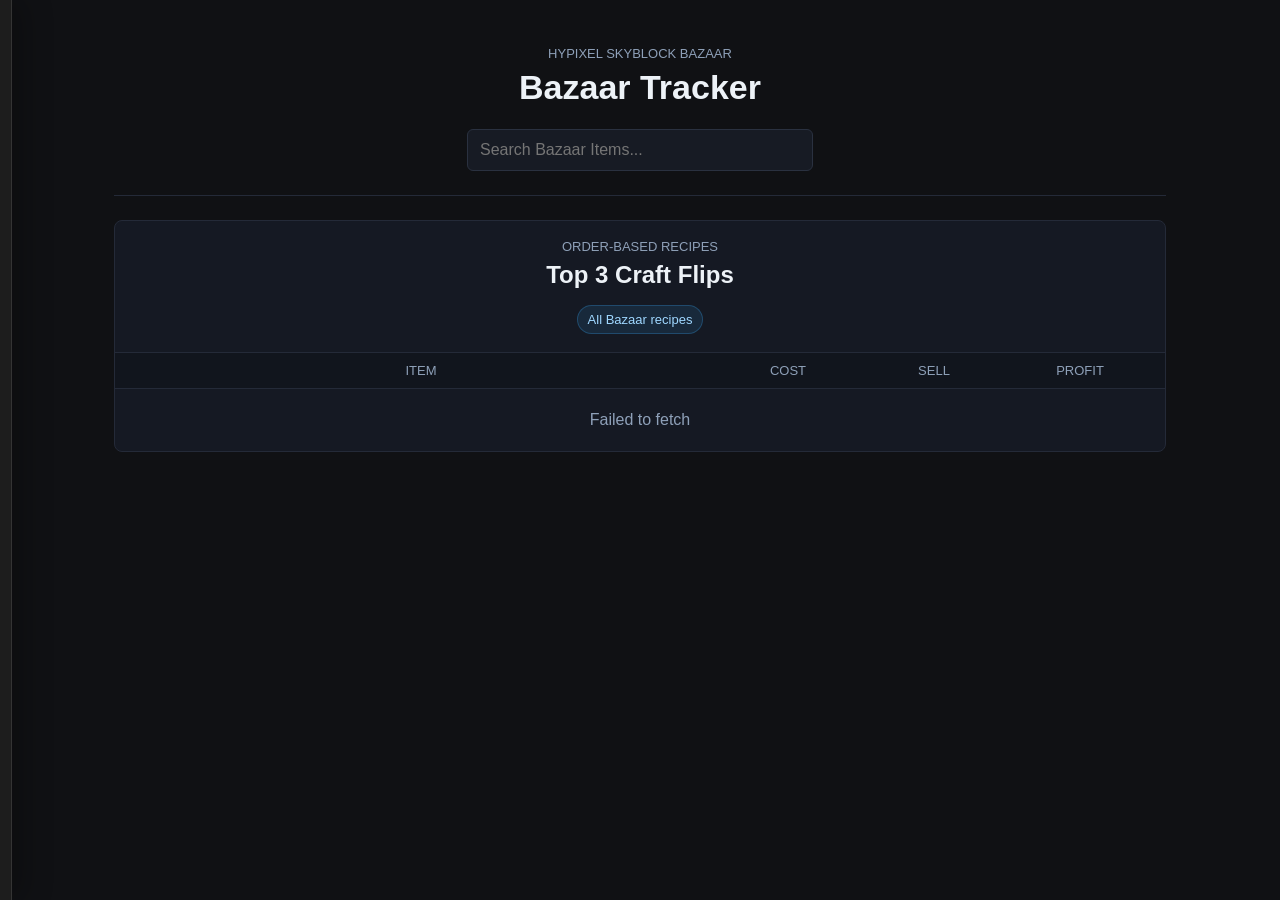
<file: BazaarTracker/frontend/index.html>
<!DOCTYPE html>
<html>

<head>

    <meta charset="UTF-8">

    <title>Bazaar Tracker</title>

    <link rel="stylesheet" href="styles.css">

</head>

<body class="app-layout">

    <aside class="sidebar">

        <a class="mayor-banner sidebar-mayor" href="pages/mayor.html">
            <span class="mayor-label">Current Mayor</span>
            <strong id="mayorName">Loading...</strong>
            <span id="mayorPerks" class="mayor-perks"></span>
        </a>

        <nav class="sidebar-nav" aria-label="Main navigation">

            <a class="sidebar-link active" href="index.html">
                <svg viewBox="0 0 24 24" aria-hidden="true">
                    <path d="M3 11.2 12 3l9 8.2h-2.4V21h-5.2v-6.2h-2.8V21H5.4v-9.8H3Z"/>
                </svg>
                <span>Home</span>
            </a>

            <a class="sidebar-link" href="pages/flipping-hub.html">
                <svg viewBox="0 0 24 24" aria-hidden="true">
                    <path d="m3 17.5 5.2-5.3 3.6 3.5L20 6.8l1.5 1.4-9.6 10.5-3.7-3.6-3.7 3.8Z"/>
                </svg>
                <span>Flipping hub</span>
            </a>

            <a class="sidebar-link" href="#item-flipper">
                <svg viewBox="0 0 24 24" aria-hidden="true">
                    <path fill-rule="evenodd" d="M5.4 4h13.2l2.1 5.1v2.2a3.1 3.1 0 0 1-1.2 2.5V21h-15v-7.2a3.1 3.1 0 0 1-1.2-2.5V9.1L5.4 4Zm1.3 2-1.2 3h13l-1.2-3H6.7ZM6.5 14.3V19h11v-4.7a3.2 3.2 0 0 1-2.8-1.3 3.3 3.3 0 0 1-5.4 0 3.2 3.2 0 0 1-2.8 1.3Z"/>
                </svg>
                <span>Item Flipper</span>
            </a>

        </nav>

    </aside>

    <div class="page-content home-shell">

        <header class="home-header">

            <div>

                <p class="eyebrow">
                    Hypixel SkyBlock Bazaar
                </p>

                <h1>
                    Bazaar Tracker
                </h1>

            </div>

            <div id="item-flipper" class="search-container">

                <input
                    id="searchBox"
                    type="text"
                    placeholder="Search Bazaar Items..."
                    autocomplete="off"
                >

                <div id="suggestions"></div>

            </div>

        </header>

        <main id="flipping-hub" class="market-layout">

            <section class="market-panel">

                <div class="panel-header">

                    <div>

                        <p class="eyebrow">
                            Order-based recipes
                        </p>

                        <h2>
                            Top 3 Craft Flips
                        </h2>

                    </div>

                    <span class="status-pill">
                        All Bazaar recipes
                    </span>

                </div>

                <div class="flip-table">

                    <div class="flip-row flip-heading">
                        <span>Item</span>
                        <span>Cost</span>
                        <span>Sell</span>
                        <span>Profit</span>
                    </div>

                    <div id="flipRows">
                        <div class="empty-state">Loading flips...</div>
                    </div>

                </div>

            </section>

        </main>

    </div>

    <script src="mayor.js"></script>

    <script>

        const searchBox =
            document.getElementById("searchBox");

        const suggestions =
            document.getElementById("suggestions");

        const flipRows =
            document.getElementById("flipRows");

        function displayName(itemId) {

            return itemId.replaceAll("_", " ");
        }

        function formatCoins(value) {

            return Math.round(value).toLocaleString();
        }

        searchBox.addEventListener("input", async () => {

            const query =
                searchBox.value.trim();

            if (query.length < 2) {

                suggestions.innerHTML = "";
                suggestions.style.display = "none";
                return;
            }

            const response =
                await fetch(
                    `http://localhost:8080/api/search?query=${encodeURIComponent(query)}`
                );

            const items =
                await response.json();

            suggestions.innerHTML = "";

            items.forEach(item => {

                const div =
                    document.createElement("div");

                div.className = "suggestion";

                div.textContent =
                    displayName(item);

                div.onclick = () => {

                    window.location.href =
                        `pages/item.html?item=${item}`;

                };

                suggestions.appendChild(div);

            });

            suggestions.style.display =
                items.length > 0
                    ? "block"
                    : "none";

        });

        async function loadCraftFlips() {

            try {

                const response =
                    await fetch("http://localhost:8080/api/flips");

                if (!response.ok) {

                    if (response.status === 404) {
                        throw new Error("Restart the backend to enable /api/flips.");
                    }

                    throw new Error("Backend returned " + response.status);
                }

                const flips =
                    await response.json();

                flipRows.innerHTML = "";

                if (flips.length === 0) {

                    flipRows.innerHTML =
                        "<div class=\"empty-state\">No profitable flips found in the latest data.</div>";

                    return;
                }

                flips.slice(0, 3).forEach((flip, index) => {

                    const row =
                        document.createElement("button");

                    row.className = "flip-row flip-result";
                    row.onclick = () => {
                        window.location.href =
                            `pages/item.html?item=${flip.itemId}`;
                    };

                    row.innerHTML = `
                        <span>
                            <strong>#${index + 1} ${displayName(flip.itemId)}</strong>
                            <small>${flip.profitPercent.toFixed(1)}% margin</small>
                        </span>
                        <span>${formatCoins(flip.buyPrice)}</span>
                        <span>${formatCoins(flip.sellPrice)}</span>
                        <span class="profit">+${formatCoins(flip.profit)}</span>
                    `;

                    flipRows.appendChild(row);

                });

            } catch (error) {

                console.error(error);

                flipRows.innerHTML =
                    `<div class="empty-state">${error.message}</div>`;

            }
        }

        loadCraftFlips();

    </script>

</body>

</html>
</file>
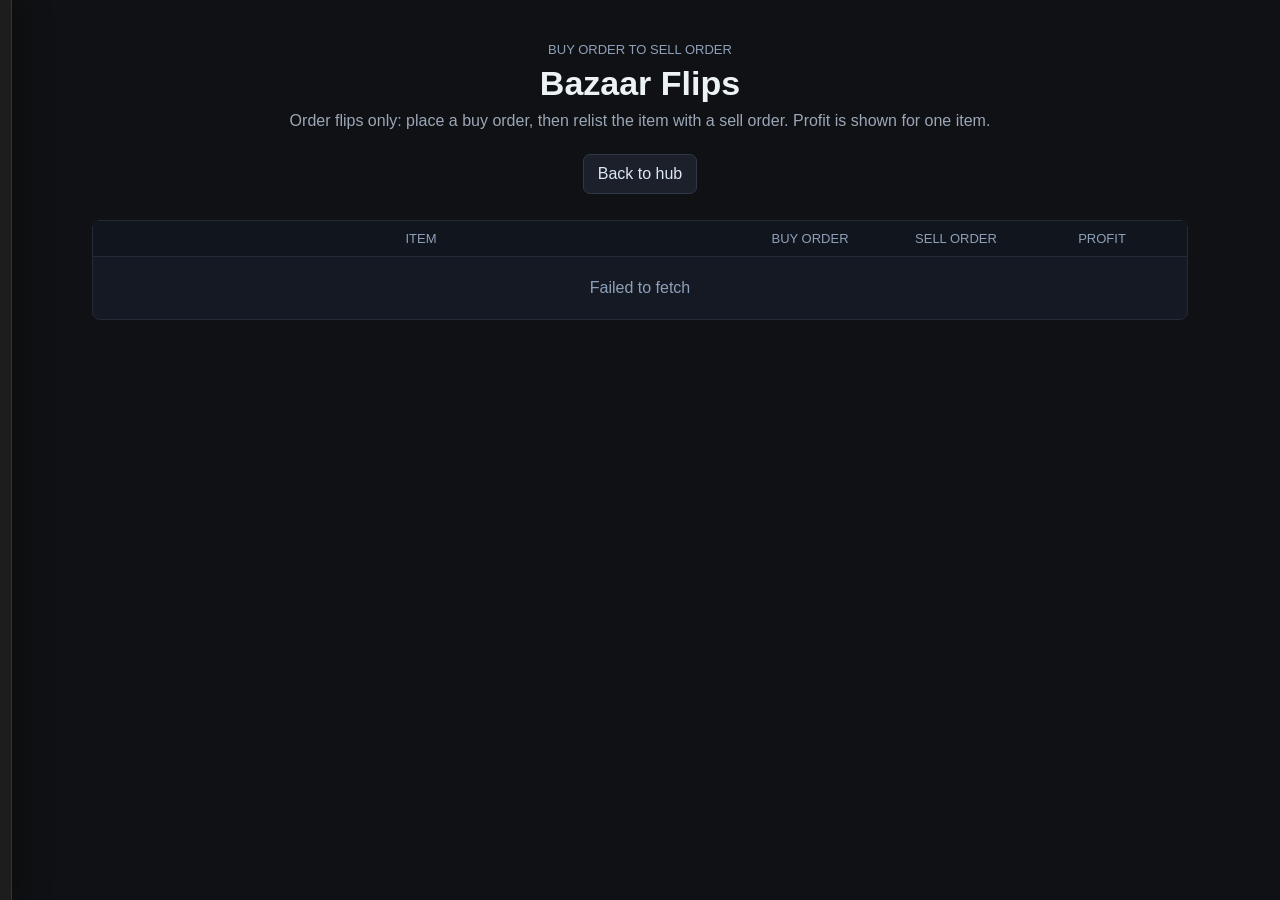
<file: BazaarTracker/frontend/pages/bazaar-flips.html>
<!DOCTYPE html>
<html>

<head>

    <meta charset="UTF-8">

    <title>Bazaar Flips - Bazaar Tracker</title>

    <link rel="stylesheet" href="../styles.css">

</head>

<body class="app-layout">

    <aside class="sidebar">

        <a class="mayor-banner sidebar-mayor" href="mayor.html">
            <span class="mayor-label">Current Mayor</span>
            <strong id="mayorName">Loading...</strong>
            <span id="mayorPerks" class="mayor-perks"></span>
        </a>

        <nav class="sidebar-nav" aria-label="Main navigation">

            <a class="sidebar-link" href="../index.html">
                <svg viewBox="0 0 24 24" aria-hidden="true">
                    <path d="M3 11.2 12 3l9 8.2h-2.4V21h-5.2v-6.2h-2.8V21H5.4v-9.8H3Z"/>
                </svg>
                <span>Home</span>
            </a>

            <a class="sidebar-link active" href="flipping-hub.html">
                <svg viewBox="0 0 24 24" aria-hidden="true">
                    <path d="m3 17.5 5.2-5.3 3.6 3.5L20 6.8l1.5 1.4-9.6 10.5-3.7-3.6-3.7 3.8Z"/>
                </svg>
                <span>Flipping hub</span>
            </a>

            <a class="sidebar-link" href="../index.html#item-flipper">
                <svg viewBox="0 0 24 24" aria-hidden="true">
                    <path fill-rule="evenodd" d="M5.4 4h13.2l2.1 5.1v2.2a3.1 3.1 0 0 1-1.2 2.5V21h-15v-7.2a3.1 3.1 0 0 1-1.2-2.5V9.1L5.4 4Zm1.3 2-1.2 3h13l-1.2-3H6.7ZM6.5 14.3V19h11v-4.7a3.2 3.2 0 0 1-2.8-1.3 3.3 3.3 0 0 1-5.4 0 3.2 3.2 0 0 1-2.8 1.3Z"/>
                </svg>
                <span>Item Flipper</span>
            </a>

        </nav>

    </aside>

    <main class="page-content flips-page">

        <header class="list-page-header">
            <div>
                <p class="eyebrow">Buy order to sell order</p>
                <h1>Bazaar Flips</h1>
                <p>
                    Order flips only: place a buy order, then relist the item
                    with a sell order. Profit is shown for one item.
                </p>
            </div>

            <a class="back-link" href="flipping-hub.html">Back to hub</a>
        </header>

        <section class="market-panel">

            <div class="flip-table">

                <div class="flip-row flip-heading">
                    <span>Item</span>
                    <span>Buy order</span>
                    <span>Sell order</span>
                    <span>Profit</span>
                </div>

                <div id="flipRows">
                    <div class="empty-state">Loading flips...</div>
                </div>

            </div>

        </section>

    </main>

    <script src="../mayor.js"></script>

    <script>

        const flipRows = document.getElementById("flipRows");

        function displayName(itemId) {
            return itemId.replaceAll("_", " ");
        }

        function formatCoins(value) {
            return Math.round(value).toLocaleString();
        }

        async function loadFlips() {

            try {

                const response =
                    await fetch("http://localhost:8080/api/bazaar-flips");

                if (!response.ok) {
                    throw new Error("Could not load Bazaar flips.");
                }

                const flips = await response.json();
                flipRows.innerHTML = "";

                if (flips.length === 0) {
                    flipRows.innerHTML =
                        "<div class=\"empty-state\">No Bazaar flips found.</div>";
                    return;
                }

                flips.forEach((flip, index) => {

                    const row = document.createElement("button");

                    row.className = "flip-row flip-result";
                    row.onclick = () => {
                        window.location.href =
                            `item.html?item=${encodeURIComponent(flip.itemId)}`;
                    };

                    row.innerHTML = `
                        <span>
                            <strong>#${index + 1} ${displayName(flip.itemId)}</strong>
                            <small>
                                ${flip.profitPercent.toFixed(1)}% margin |
                                ${formatCoins(flip.sellsPerHour)} sales/hour
                            </small>
                        </span>
                        <span>${formatCoins(flip.buyPrice)}</span>
                        <span>${formatCoins(flip.sellPrice)}</span>
                        <span class="profit">+${formatCoins(flip.profit)}</span>
                    `;

                    flipRows.appendChild(row);
                });

            } catch (error) {

                console.error(error);
                flipRows.innerHTML =
                    `<div class="empty-state">${error.message}</div>`;
            }
        }

        loadFlips();

    </script>

</body>

</html>
</file>
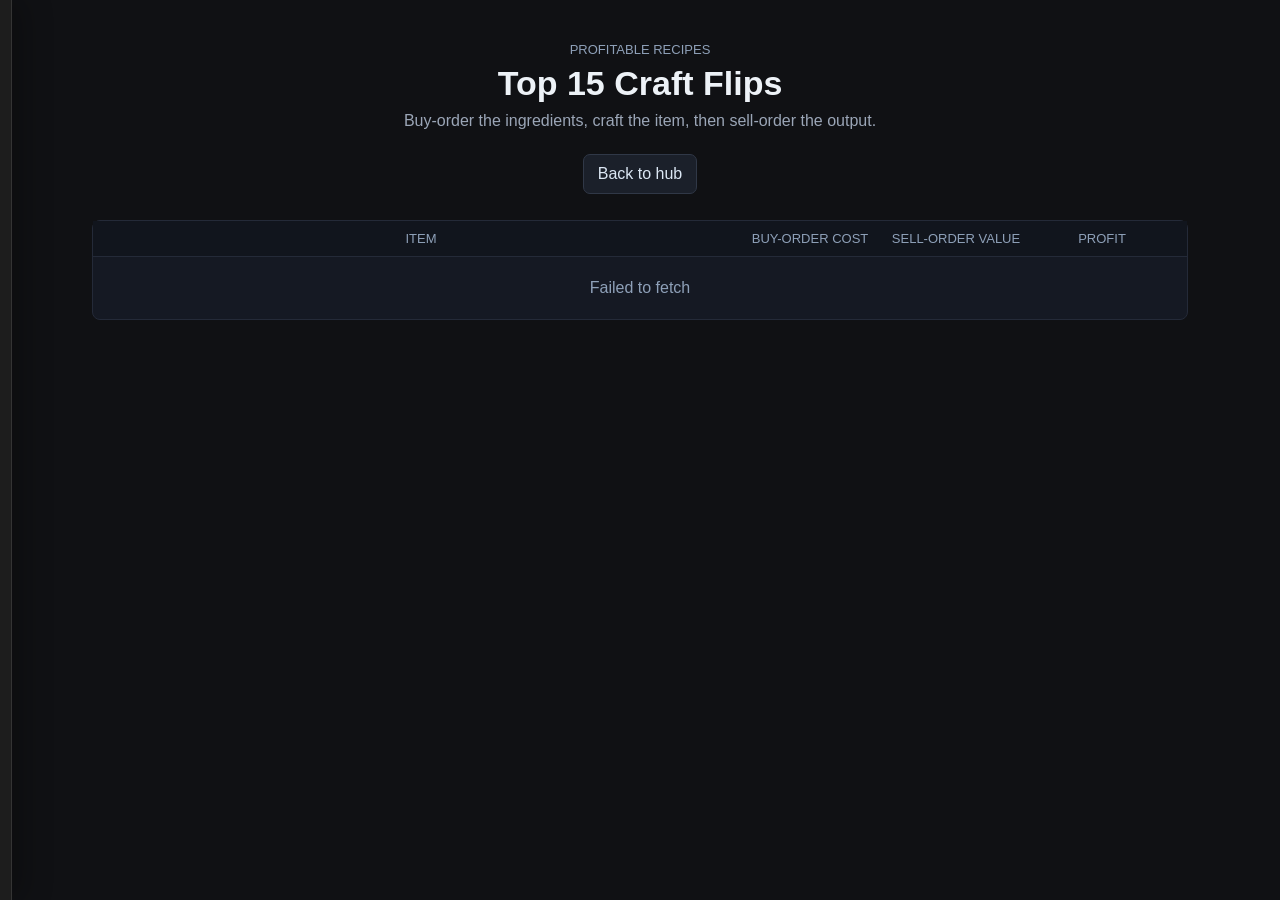
<file: BazaarTracker/frontend/pages/craft-flips.html>
<!DOCTYPE html>
<html>

<head>

    <meta charset="UTF-8">

    <title>Craft Flips - Bazaar Tracker</title>

    <link rel="stylesheet" href="../styles.css">

</head>

<body class="app-layout">

    <aside class="sidebar">

        <a class="mayor-banner sidebar-mayor" href="mayor.html">
            <span class="mayor-label">Current Mayor</span>
            <strong id="mayorName">Loading...</strong>
            <span id="mayorPerks" class="mayor-perks"></span>
        </a>

        <nav class="sidebar-nav" aria-label="Main navigation">

            <a class="sidebar-link" href="../index.html">
                <svg viewBox="0 0 24 24" aria-hidden="true">
                    <path d="M3 11.2 12 3l9 8.2h-2.4V21h-5.2v-6.2h-2.8V21H5.4v-9.8H3Z"/>
                </svg>
                <span>Home</span>
            </a>

            <a class="sidebar-link active" href="flipping-hub.html">
                <svg viewBox="0 0 24 24" aria-hidden="true">
                    <path d="m3 17.5 5.2-5.3 3.6 3.5L20 6.8l1.5 1.4-9.6 10.5-3.7-3.6-3.7 3.8Z"/>
                </svg>
                <span>Flipping hub</span>
            </a>

            <a class="sidebar-link" href="../index.html#item-flipper">
                <svg viewBox="0 0 24 24" aria-hidden="true">
                    <path fill-rule="evenodd" d="M5.4 4h13.2l2.1 5.1v2.2a3.1 3.1 0 0 1-1.2 2.5V21h-15v-7.2a3.1 3.1 0 0 1-1.2-2.5V9.1L5.4 4Zm1.3 2-1.2 3h13l-1.2-3H6.7ZM6.5 14.3V19h11v-4.7a3.2 3.2 0 0 1-2.8-1.3 3.3 3.3 0 0 1-5.4 0 3.2 3.2 0 0 1-2.8 1.3Z"/>
                </svg>
                <span>Item Flipper</span>
            </a>

        </nav>

    </aside>

    <main class="page-content flips-page">

        <header class="list-page-header">
            <div>
                <p class="eyebrow">Profitable recipes</p>
                <h1>Top 15 Craft Flips</h1>
                <p>
                    Buy-order the ingredients, craft the item, then sell-order
                    the output.
                </p>
            </div>

            <a class="back-link" href="flipping-hub.html">Back to hub</a>
        </header>

        <section class="market-panel">

            <div class="flip-table">

                <div class="flip-row flip-heading">
                    <span>Item</span>
                    <span>Buy-order cost</span>
                    <span>Sell-order value</span>
                    <span>Profit</span>
                </div>

                <div id="flipRows">
                    <div class="empty-state">Loading flips...</div>
                </div>

            </div>

        </section>

    </main>

    <script src="../mayor.js"></script>

    <script>

        const flipRows = document.getElementById("flipRows");

        function displayName(itemId) {
            return itemId.replaceAll("_", " ");
        }

        function formatCoins(value) {
            return Math.round(value).toLocaleString();
        }

        async function loadFlips() {

            try {

                const response =
                    await fetch("http://localhost:8080/api/flips");

                if (!response.ok) {
                    throw new Error("Could not load craft flips.");
                }

                const flips = await response.json();
                flipRows.innerHTML = "";

                if (flips.length === 0) {
                    flipRows.innerHTML =
                        "<div class=\"empty-state\">No profitable craft flips found.</div>";
                    return;
                }

                flips.slice(0, 15).forEach((flip, index) => {

                    const row = document.createElement("button");

                    row.className = "flip-row flip-result";
                    row.onclick = () => {
                        window.location.href =
                            `item.html?item=${encodeURIComponent(flip.itemId)}`;
                    };

                    row.innerHTML = `
                        <span>
                            <strong>#${index + 1} ${displayName(flip.itemId)}</strong>
                            <small>${flip.profitPercent.toFixed(1)}% margin</small>
                        </span>
                        <span>${formatCoins(flip.buyPrice)}</span>
                        <span>${formatCoins(flip.sellPrice)}</span>
                        <span class="profit">+${formatCoins(flip.profit)}</span>
                    `;

                    flipRows.appendChild(row);
                });

            } catch (error) {

                console.error(error);
                flipRows.innerHTML =
                    `<div class="empty-state">${error.message}</div>`;
            }
        }

        loadFlips();

    </script>

</body>

</html>
</file>
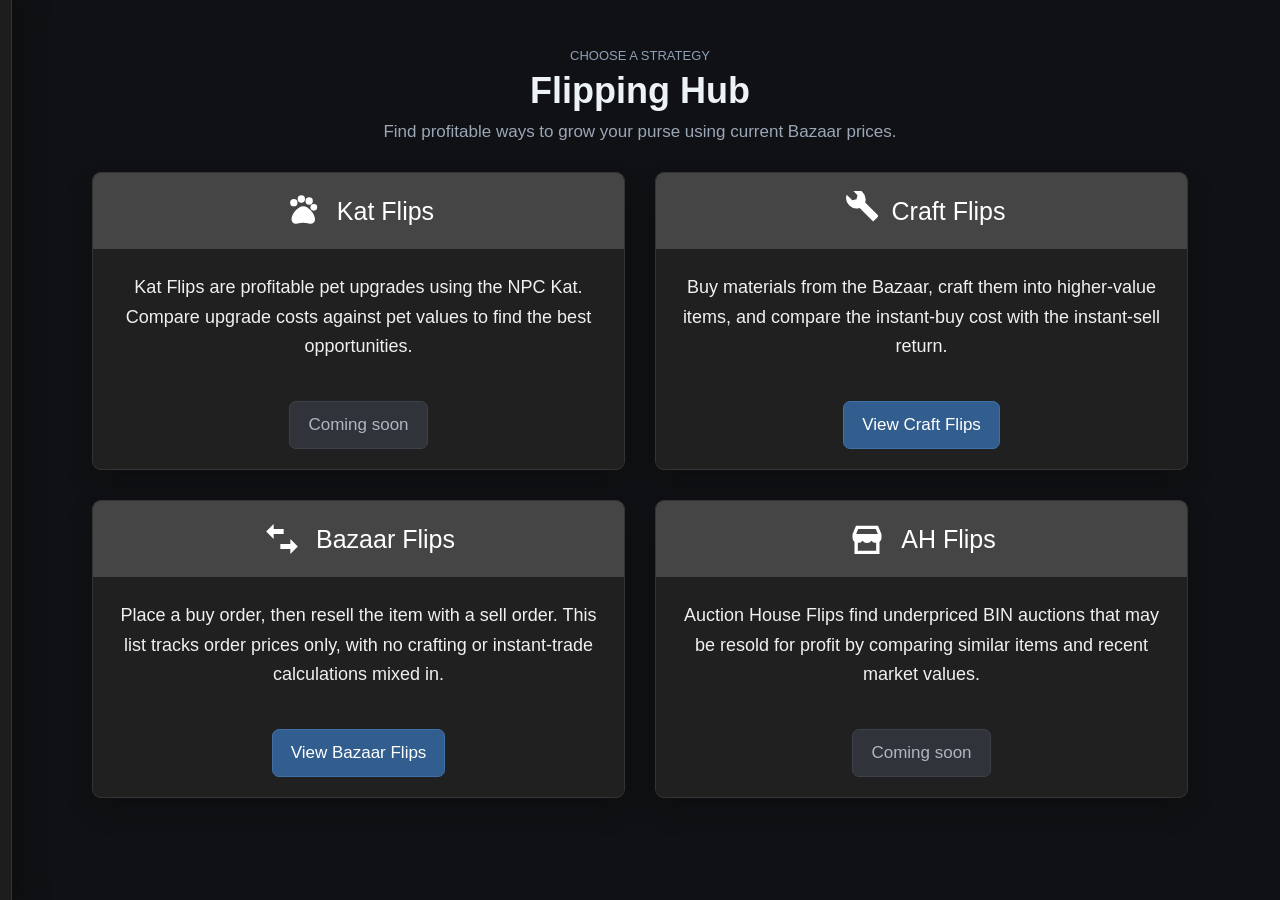
<file: BazaarTracker/frontend/pages/flipping-hub.html>
<!DOCTYPE html>
<html>

<head>

    <meta charset="UTF-8">

    <title>Flipping Hub - Bazaar Tracker</title>

    <link rel="stylesheet" href="../styles.css">

</head>

<body class="app-layout">

    <aside class="sidebar">

        <a class="mayor-banner sidebar-mayor" href="mayor.html">
            <span class="mayor-label">Current Mayor</span>
            <strong id="mayorName">Loading...</strong>
            <span id="mayorPerks" class="mayor-perks"></span>
        </a>

        <nav class="sidebar-nav" aria-label="Main navigation">

            <a class="sidebar-link" href="../index.html">
                <svg viewBox="0 0 24 24" aria-hidden="true">
                    <path d="M3 11.2 12 3l9 8.2h-2.4V21h-5.2v-6.2h-2.8V21H5.4v-9.8H3Z"/>
                </svg>
                <span>Home</span>
            </a>

            <a class="sidebar-link active" href="flipping-hub.html">
                <svg viewBox="0 0 24 24" aria-hidden="true">
                    <path d="m3 17.5 5.2-5.3 3.6 3.5L20 6.8l1.5 1.4-9.6 10.5-3.7-3.6-3.7 3.8Z"/>
                </svg>
                <span>Flipping hub</span>
            </a>

            <a class="sidebar-link" href="../index.html#item-flipper">
                <svg viewBox="0 0 24 24" aria-hidden="true">
                    <path fill-rule="evenodd" d="M5.4 4h13.2l2.1 5.1v2.2a3.1 3.1 0 0 1-1.2 2.5V21h-15v-7.2a3.1 3.1 0 0 1-1.2-2.5V9.1L5.4 4Zm1.3 2-1.2 3h13l-1.2-3H6.7ZM6.5 14.3V19h11v-4.7a3.2 3.2 0 0 1-2.8-1.3 3.3 3.3 0 0 1-5.4 0 3.2 3.2 0 0 1-2.8 1.3Z"/>
                </svg>
                <span>Item Flipper</span>
            </a>

        </nav>

    </aside>

    <main class="page-content hub-page">

        <header class="hub-header">
            <p class="eyebrow">Choose a strategy</p>
            <h1>Flipping Hub</h1>
            <p>Find profitable ways to grow your purse using current Bazaar prices.</p>
        </header>

        <section class="flip-type-grid">

            <article class="flip-type-card">

                <div class="flip-type-title">
                    <svg viewBox="0 0 24 24" aria-hidden="true">
                        <circle cx="6.5" cy="7" r="2.2"/>
                        <circle cx="11" cy="4.8" r="2.2"/>
                        <circle cx="15.7" cy="6" r="2.2"/>
                        <circle cx="18.5" cy="9.8" r="2"/>
                        <path d="M12.2 9.2c-3.2 0-7.1 4.7-7.1 7.8 0 2 1.6 3.1 3.6 2.5 2.3-.7 4.4-.7 6.8 0 2 .6 3.7-.6 3.7-2.6 0-3.1-3.9-7.7-7-7.7Z"/>
                    </svg>
                    <h2>Kat Flips</h2>
                </div>

                <div class="flip-type-body">
                    <p>
                        Kat Flips are profitable pet upgrades using the NPC Kat.
                        Compare upgrade costs against pet values to find the best
                        opportunities.
                    </p>

                    <span class="hub-button disabled" aria-disabled="true">
                        Coming soon
                    </span>
                </div>

            </article>

            <article class="flip-type-card">

                <div class="flip-type-title">
                    <svg viewBox="0 0 24 24" aria-hidden="true">
                        <path d="M21.1 18.3 13 10.2a6.3 6.3 0 0 1-7.8-8l3.4 3.4 2.5-.6.6-2.5L8.3-.9a6.3 6.3 0 0 1 8 7.8l8.1 8.1-3.3 3.3Z"/>
                    </svg>
                    <h2>Craft Flips</h2>
                </div>

                <div class="flip-type-body">
                    <p>
                        Buy materials from the Bazaar, craft them into higher-value
                        items, and compare the instant-buy cost with the instant-sell
                        return.
                    </p>

                    <a class="hub-button" href="craft-flips.html">
                        View Craft Flips
                    </a>
                </div>

            </article>

            <article class="flip-type-card">

                <div class="flip-type-title">
                    <svg viewBox="0 0 24 24" aria-hidden="true">
                        <path d="M7 3 2.5 7.5 7 12V9h6V6H7V3Zm10 9v3h-6v3h6v3l4.5-4.5L17 12Z"/>
                    </svg>
                    <h2>Bazaar Flips</h2>
                </div>

                <div class="flip-type-body">
                    <p>
                        Place a buy order, then resell the item with a sell order.
                        This list tracks order prices only, with no crafting or
                        instant-trade calculations mixed in.
                    </p>

                    <a class="hub-button" href="bazaar-flips.html">
                        View Bazaar Flips
                    </a>
                </div>

            </article>

            <article class="flip-type-card">

                <div class="flip-type-title">
                    <svg viewBox="0 0 24 24" aria-hidden="true">
                        <path fill-rule="evenodd" d="M5.4 4h13.2l2.1 5.1v2.2a3.1 3.1 0 0 1-1.2 2.5V21h-15v-7.2a3.1 3.1 0 0 1-1.2-2.5V9.1L5.4 4Zm1.3 2-1.2 3h13l-1.2-3H6.7ZM6.5 14.3V19h11v-4.7a3.2 3.2 0 0 1-2.8-1.3 3.3 3.3 0 0 1-5.4 0 3.2 3.2 0 0 1-2.8 1.3Z"/>
                    </svg>
                    <h2>AH Flips</h2>
                </div>

                <div class="flip-type-body">
                    <p>
                        Auction House Flips find underpriced BIN auctions that
                        may be resold for profit by comparing similar items and
                        recent market values.
                    </p>

                    <span class="hub-button disabled" aria-disabled="true">
                        Coming soon
                    </span>
                </div>

            </article>

        </section>

    </main>

    <script src="../mayor.js"></script>

</body>

</html>
</file>
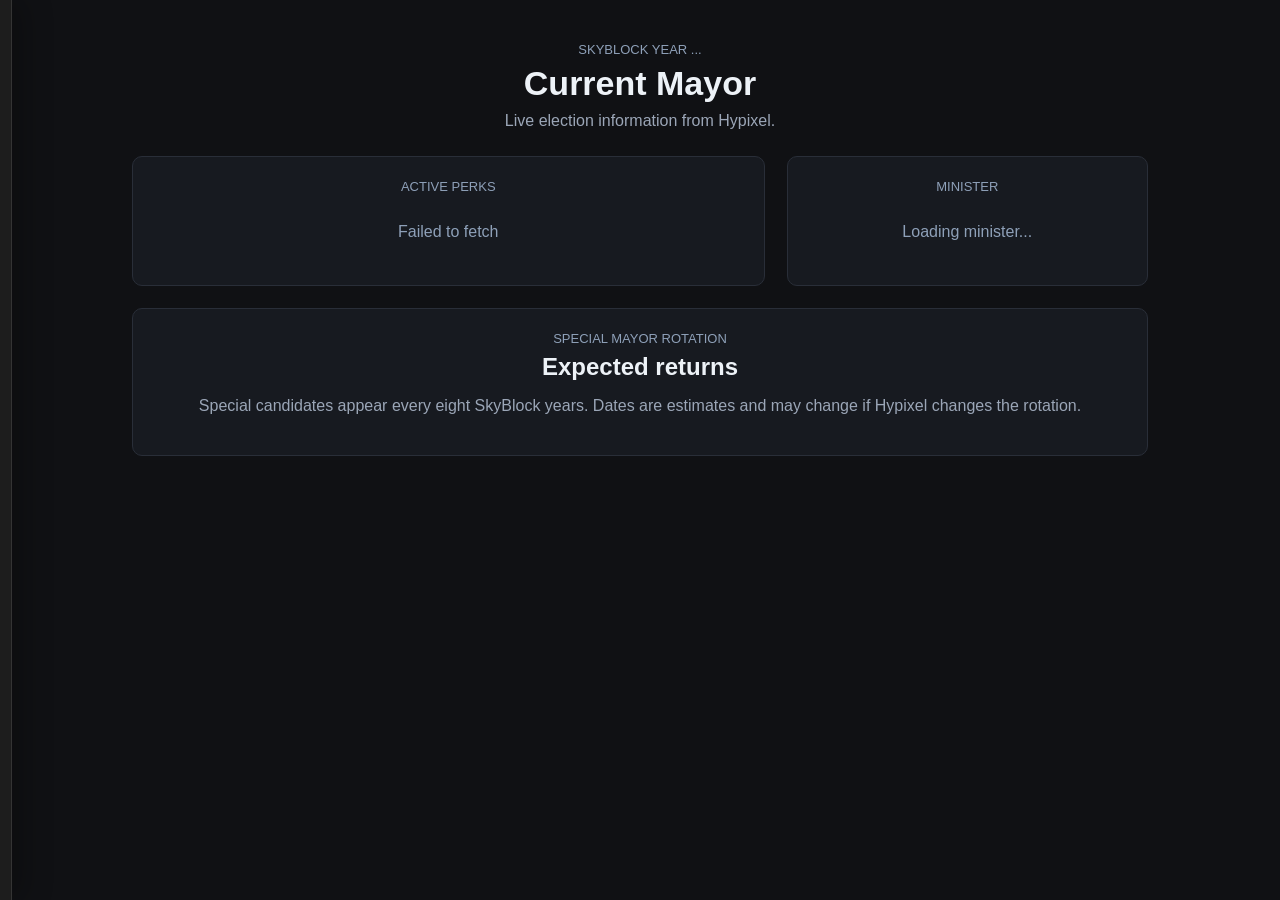
<file: BazaarTracker/frontend/pages/mayor.html>
<!DOCTYPE html>
<html>

<head>

    <meta charset="UTF-8">

    <title>Current Mayor - Bazaar Tracker</title>

    <link rel="stylesheet" href="../styles.css">

</head>

<body class="app-layout">

    <aside class="sidebar">

        <a class="mayor-banner sidebar-mayor active-mayor" href="mayor.html">
            <span class="mayor-label">Current Mayor</span>
            <strong id="mayorName">Loading...</strong>
            <span id="mayorPerks" class="mayor-perks"></span>
        </a>

        <nav class="sidebar-nav" aria-label="Main navigation">

            <a class="sidebar-link" href="../index.html">
                <svg viewBox="0 0 24 24" aria-hidden="true">
                    <path d="M3 11.2 12 3l9 8.2h-2.4V21h-5.2v-6.2h-2.8V21H5.4v-9.8H3Z"/>
                </svg>
                <span>Home</span>
            </a>

            <a class="sidebar-link" href="flipping-hub.html">
                <svg viewBox="0 0 24 24" aria-hidden="true">
                    <path d="m3 17.5 5.2-5.3 3.6 3.5L20 6.8l1.5 1.4-9.6 10.5-3.7-3.6-3.7 3.8Z"/>
                </svg>
                <span>Flipping hub</span>
            </a>

            <a class="sidebar-link" href="../index.html#item-flipper">
                <svg viewBox="0 0 24 24" aria-hidden="true">
                    <path fill-rule="evenodd" d="M5.4 4h13.2l2.1 5.1v2.2a3.1 3.1 0 0 1-1.2 2.5V21h-15v-7.2a3.1 3.1 0 0 1-1.2-2.5V9.1L5.4 4Zm1.3 2-1.2 3h13l-1.2-3H6.7ZM6.5 14.3V19h11v-4.7a3.2 3.2 0 0 1-2.8-1.3 3.3 3.3 0 0 1-5.4 0 3.2 3.2 0 0 1-2.8 1.3Z"/>
                </svg>
                <span>Item Flipper</span>
            </a>

        </nav>

    </aside>

    <main class="page-content mayor-page">

        <header class="list-page-header">
            <div>
                <p class="eyebrow">SkyBlock Year <span id="mayorYear">...</span></p>
                <h1 id="detailMayorName">Current Mayor</h1>
                <p>Live election information from Hypixel.</p>
            </div>
        </header>

        <section class="mayor-detail-grid">

            <article class="detail-panel">
                <p class="eyebrow">Active perks</p>
                <div id="detailPerks" class="detail-list">
                    <div class="empty-state">Loading perks...</div>
                </div>
            </article>

            <article class="detail-panel">
                <p class="eyebrow">Minister</p>
                <div id="ministerDetails" class="minister-details">
                    <div class="empty-state">Loading minister...</div>
                </div>
            </article>

        </section>

        <section class="detail-panel special-schedule">
            <p class="eyebrow">Special mayor rotation</p>
            <h2>Expected returns</h2>
            <p class="detail-note">
                Special candidates appear every eight SkyBlock years.
                Dates are estimates and may change if Hypixel changes the rotation.
            </p>
            <div id="specialMayorSchedule" class="schedule-grid"></div>
        </section>

    </main>

    <script src="../mayor.js"></script>

    <script>

        async function loadMayorDetails() {

            try {

                const response =
                    await fetch("http://localhost:8080/api/mayor");

                if (!response.ok) {
                    throw new Error("Could not load mayor details.");
                }

                const mayor = await response.json();

                document.getElementById("detailMayorName").textContent =
                    mayor.name;

                document.getElementById("mayorYear").textContent =
                    mayor.currentYear;

                const detailPerks =
                    document.getElementById("detailPerks");

                detailPerks.innerHTML = mayor.perks.map(perk => `
                    <div class="detail-row">
                        <strong>${perk.name}</strong>
                        <p>${perk.description}</p>
                    </div>
                `).join("");

                const ministerDetails =
                    document.getElementById("ministerDetails");

                if (mayor.minister) {
                    ministerDetails.innerHTML = `
                        <h2>${mayor.minister.name}</h2>
                        <div class="detail-row">
                            <strong>${mayor.minister.perk.name}</strong>
                            <p>${mayor.minister.perk.description}</p>
                        </div>
                    `;
                } else {
                    ministerDetails.innerHTML = `
                        <div class="detail-row">
                            <strong>No minister</strong>
                            <p>Special mayors do not select a minister.</p>
                        </div>
                    `;
                }

                const schedule =
                    document.getElementById("specialMayorSchedule");

                schedule.innerHTML = mayor.specialMayors.map(special => {
                    const estimatedDate =
                        new Date(
                            mayor.lastUpdated +
                            special.estimatedDays * 86400000
                        ).toLocaleDateString(undefined, {
                            month: "long",
                            day: "numeric",
                            year: "numeric"
                        });

                    return `
                        <div class="schedule-card">
                            <strong>${special.name}</strong>
                            <span>SkyBlock Year ${special.nextYear}</span>
                            <small>
                                About ${special.estimatedDays} days
                                (${estimatedDate})
                            </small>
                        </div>
                    `;
                }).join("");

            } catch (error) {
                console.error(error);
                document.getElementById("detailPerks").innerHTML =
                    `<div class="empty-state">${error.message}</div>`;
            }
        }

        loadMayorDetails();

    </script>

</body>

</html>
</file>
<file: BazaarTracker/frontend/styles.css>
body {
    background: #101114;
    color: #edf2f7;
    font-family: Inter, "Segoe UI", Arial, sans-serif;
    margin: 0;
}

.app-layout {
    min-height: 100vh;
}

.sidebar {
    position: fixed;
    inset: 0 auto 0 0;
    width: 232px;
    box-sizing: border-box;
    padding: 104px 12px 24px;
    background: #1d1d1d;
    border-right: 1px solid #343434;
    box-shadow: 12px 0 28px rgba(0, 0, 0, 0.24);
    transform: translateX(-220px);
    transition: transform 180ms ease;
    z-index: 100;
}

.sidebar::after {
    position: absolute;
    top: 0;
    right: -18px;
    width: 30px;
    height: 100%;
    content: "";
}

.sidebar:hover,
.sidebar:focus-within {
    transform: translateX(0);
}

.sidebar-nav {
    display: grid;
    gap: 6px;
}

.sidebar-link {
    display: flex;
    align-items: center;
    gap: 16px;
    min-height: 48px;
    padding: 0 14px;
    color: #eeeeee;
    text-decoration: none;
    font-size: 18px;
    border-radius: 7px;
    transition: background 140ms ease, color 140ms ease;
}

.sidebar-link:hover,
.sidebar-link.active {
    color: #ffffff;
    background: #2a2a2a;
}

.sidebar-link.active {
    box-shadow: inset 3px 0 #36a2eb;
}

.sidebar-link svg {
    width: 25px;
    height: 25px;
    flex: 0 0 25px;
    fill: currentColor;
}

.page-content {
    min-height: 100vh;
    margin: 0 auto;
    box-sizing: border-box;
    transition: margin-left 180ms ease;
}

.mayor-banner {
    display: grid;
    grid-template-columns: auto auto minmax(0, 1fr);
    gap: 10px 14px;
    align-items: center;
    margin-bottom: 24px;
    padding: 12px 16px;
    color: #eef6ff;
    background: linear-gradient(
        90deg,
        rgba(54, 162, 235, 0.2),
        rgba(54, 162, 235, 0.06)
    );
    border: 1px solid rgba(54, 162, 235, 0.32);
    border-radius: 9px;
}

.mayor-label {
    color: #9fd7ff;
    font-size: 12px;
    font-weight: 700;
    letter-spacing: 0.08em;
    text-transform: uppercase;
}

.mayor-banner strong {
    font-size: 18px;
}

.mayor-perks {
    overflow: hidden;
    color: #aeb9c8;
    font-size: 13px;
    text-overflow: ellipsis;
    white-space: nowrap;
}

.sidebar-mayor {
    display: flex;
    margin: 0 4px 26px;
    padding: 14px;
    flex-direction: column;
    align-items: flex-start;
    gap: 6px;
    color: inherit;
    text-decoration: none;
    transition: border-color 140ms ease, background 140ms ease;
}

.sidebar-mayor:hover,
.sidebar-mayor.active-mayor {
    background: rgba(54, 162, 235, 0.15);
    border-color: rgba(54, 162, 235, 0.55);
}

.sidebar-mayor .mayor-perks {
    display: -webkit-box;
    overflow: hidden;
    line-height: 1.45;
    white-space: normal;
    -webkit-box-orient: vertical;
    -webkit-line-clamp: 4;
}

.hub-page {
    max-width: 1180px;
    padding: 48px 42px;
    text-align: center;
}

.mayor-page {
    max-width: 1100px;
    padding: 42px;
    text-align: center;
}

.mayor-detail-grid {
    display: grid;
    grid-template-columns: minmax(0, 1.4fr) minmax(280px, 0.8fr);
    gap: 22px;
}

.detail-panel {
    padding: 22px;
    background: #171a20;
    border: 1px solid #292e38;
    border-radius: 10px;
}

.detail-panel h2 {
    margin: 0 0 16px;
}

.detail-list {
    display: grid;
    gap: 10px;
}

.detail-row {
    padding: 15px;
    background: #11151d;
    border: 1px solid #272d38;
    border-radius: 7px;
    text-align: center;
}

.detail-row strong {
    color: #9fd7ff;
}

.detail-row p {
    margin: 7px 0 0;
    color: #c5cedb;
    line-height: 1.55;
}

.special-schedule {
    margin-top: 22px;
}

.detail-note {
    color: #9ba6b7;
}

.schedule-grid {
    display: grid;
    grid-template-columns: repeat(3, minmax(0, 1fr));
    gap: 12px;
    margin-top: 18px;
}

.schedule-card {
    display: flex;
    padding: 16px;
    flex-direction: column;
    gap: 7px;
    background: #11151d;
    border: 1px solid #272d38;
    border-radius: 7px;
    text-align: center;
}

.schedule-card strong {
    color: #9fd7ff;
    font-size: 19px;
}

.schedule-card span {
    color: #edf2f7;
}

.schedule-card small {
    color: #8f9bad;
}

.hub-header {
    margin-bottom: 30px;
    text-align: center;
}

.hub-header h1 {
    margin: 0;
    font-size: 36px;
}

.hub-header > p:last-child {
    max-width: 650px;
    margin: 10px auto 0;
    color: #9ba6b7;
    font-size: 17px;
}

.flip-type-grid {
    display: grid;
    grid-template-columns: repeat(2, minmax(0, 1fr));
    gap: 30px;
}

.flip-type-card {
    overflow: hidden;
    background: #202020;
    border: 1px solid #343434;
    border-radius: 9px;
    box-shadow: 0 12px 28px rgba(0, 0, 0, 0.18);
}

.flip-type-title {
    display: flex;
    justify-content: center;
    align-items: center;
    gap: 14px;
    padding: 18px 20px;
    background: #454545;
}

.flip-type-title svg {
    width: 40px;
    height: 40px;
    fill: #ffffff;
}

.flip-type-title h2 {
    margin: 0;
    color: #ffffff;
    font-size: 25px;
    font-weight: 500;
}

.flip-type-body {
    display: flex;
    min-height: 220px;
    box-sizing: border-box;
    padding: 24px 20px 20px;
    flex-direction: column;
    align-items: center;
    text-align: center;
}

.flip-type-body p {
    margin: 0 0 24px;
    color: #f0f0f0;
    font-size: 18px;
    line-height: 1.65;
}

.hub-button {
    display: inline-flex;
    align-items: center;
    min-height: 46px;
    margin-top: auto;
    padding: 0 18px;
    color: #ffffff;
    background: #315e8e;
    border: 1px solid #3f71a6;
    border-radius: 7px;
    text-decoration: none;
    font-size: 17px;
    transition: background 140ms ease, transform 140ms ease;
}

.hub-button:hover {
    background: #3b70a8;
    transform: translateY(-1px);
}

.hub-button.disabled {
    color: #aeb6c1;
    background: #30343a;
    border-color: #3d424a;
    cursor: not-allowed;
}

.flips-page {
    max-width: 1180px;
    padding: 42px;
    text-align: center;
}

.list-page-header {
    display: flex;
    justify-content: center;
    align-items: center;
    flex-direction: column;
    gap: 24px;
    margin-bottom: 26px;
    text-align: center;
}

.list-page-header > div {
    flex: 1;
}

.list-page-header h1 {
    margin: 0;
    font-size: 34px;
}

.list-page-header p:last-child {
    margin: 9px 0 0;
    color: #9ba6b7;
}

.back-link {
    padding: 10px 14px;
    color: #dce7f4;
    background: #1b202a;
    border: 1px solid #303847;
    border-radius: 7px;
    text-decoration: none;
}

.back-link:hover {
    background: #252c38;
}

button {
    padding: 10px 16px;
    cursor: pointer;
    color: #e8edf5;
    background: #1b202a;
    border: 1px solid #303847;
    border-radius: 7px;
}

button:hover {
    background: #252c38;
    border-color: #455268;
}

.search-container {
    position: relative;
}

#searchBox {
    width: 320px;
    padding: 11px 12px;
    font-size: 16px;
    color: #edf2f7;
    background: #171b24;
    border: 1px solid #2a3140;
    border-radius: 6px;
    outline: none;
}

#searchBox:focus {
    border-color: #36A2EB;
    box-shadow: 0 0 0 3px rgba(54, 162, 235, 0.18);
}

#suggestions {
    position: absolute;
    top: 100%;
    left: 0;
    width: 100%;
    background: #171b24;
    border: 1px solid #2a3140;
    border-radius: 6px;
    display: none;
    max-height: 300px;
    overflow-y: auto;
    z-index: 1000;
    margin-top: 6px;
}

.suggestion {
    padding: 10px;
    cursor: pointer;
    border-bottom: 1px solid #242a38;
}

.suggestion:hover {
    background: #242b39;
}

.item-page {
    max-width: 1320px;
    padding: 32px 34px 48px;
    text-align: center;
}

.item-header {
    display: flex;
    justify-content: center;
    align-items: center;
    flex-direction: column;
    gap: 24px;
    padding-bottom: 24px;
    border-bottom: 1px solid #292e38;
    text-align: center;
}

.item-header h1 {
    margin: 0;
    font-size: 32px;
}

.item-overview {
    display: grid;
    grid-template-columns: 160px repeat(2, minmax(180px, 260px));
    gap: 18px;
    align-items: stretch;
    margin: 24px 0;
    justify-content: center;
}

.item-overview #itemImage {
    width: 160px;
    height: 140px;
    box-sizing: border-box;
    padding: 14px;
    background: #171a20;
    border: 1px solid #292e38;
    border-radius: 10px;
}

.price-card {
    display: flex;
    flex-direction: column;
    justify-content: center;
    padding: 20px 22px;
    background: #171a20;
    border: 1px solid #292e38;
    border-radius: 10px;
    text-align: center;
}

.price-card > span,
.price-card small {
    color: #8f9bad;
}

.price-card strong {
    margin: 8px 0 3px;
    font-size: 28px;
}

.buy-card {
    border-top: 3px solid #36a2eb;
}

.sell-card {
    border-top: 3px solid #ff6262;
}

.chart-panel {
    padding: 22px;
    background: #15181e;
    border: 1px solid #292e38;
    border-radius: 10px;
}

.chart-toolbar {
    display: flex;
    justify-content: center;
    align-items: center;
    flex-direction: column;
    gap: 18px;
    margin-bottom: 16px;
    text-align: center;
}

.chart-toolbar h2 {
    margin: 0;
}

.prices {
    margin: 20px 0;
}

.buttons {
    display: flex;
    flex-wrap: wrap;
    gap: 7px;
    justify-content: center;
}

.buttons button {
    min-width: 52px;
    padding: 8px 12px;
}

canvas {
    max-width: 1200px;
    width: 100%;
    margin: auto;
}

.craft-section {
    margin: 24px 0 0;
    padding: 22px;
    box-sizing: border-box;
    text-align: center;
    background: #151923;
    border: 1px solid #242a38;
    border-radius: 8px;
}

.craft-section h2 {
    margin: 0 0 18px;
}

.craft-ingredients {
    display: grid;
    gap: 8px;
}

.craft-ingredient {
    display: grid;
    grid-template-columns: 48px minmax(0, 1fr) auto;
    gap: 12px;
    align-items: center;
    padding: 10px 12px;
    background: #11151d;
    border: 1px solid #242a38;
    border-radius: 6px;
    text-align: left;
}

.craft-ingredient img {
    width: 42px;
    height: 42px;
    object-fit: contain;
    image-rendering: pixelated;
}

.craft-ingredient small {
    display: block;
    margin-top: 4px;
    color: #8ea0b8;
}

.craft-summary {
    display: flex;
    justify-content: center;
    gap: 22px;
    flex-wrap: wrap;
    margin-top: 18px;
    padding-top: 16px;
    border-top: 1px solid #242a38;
}

.loss {
    color: #ff7b7b;
}

#itemImage {
    width: 128px;
    height: 128px;
    object-fit: contain;
    image-rendering: pixelated;
    image-rendering: crisp-edges;
}

.home-shell {
    max-width: 1120px;
    padding: 28px 34px;
    text-align: center;
}

.home-header {
    display: flex;
    justify-content: center;
    align-items: center;
    flex-direction: column;
    gap: 22px;
    padding: 18px 0 24px;
    border-bottom: 1px solid #242a38;
    text-align: center;
}

.home-header h1,
.panel-header h2 {
    margin: 0;
    letter-spacing: 0;
}

.home-header h1 {
    font-size: 34px;
}

.eyebrow {
    margin: 0 0 7px;
    color: #8ea0b8;
    font-size: 13px;
    text-transform: uppercase;
}

.market-layout {
    padding-top: 24px;
}

.market-panel {
    background: #151923;
    border: 1px solid #242a38;
    border-radius: 8px;
}

.panel-header {
    display: flex;
    justify-content: center;
    align-items: center;
    flex-direction: column;
    gap: 16px;
    padding: 18px 20px;
    border-bottom: 1px solid #242a38;
    text-align: center;
}

.status-pill {
    color: #9fd7ff;
    background: rgba(54, 162, 235, 0.12);
    border: 1px solid rgba(54, 162, 235, 0.28);
    border-radius: 999px;
    padding: 6px 10px;
    font-size: 13px;
}

.flip-table {
    width: 100%;
}

.flip-row {
    display: grid;
    grid-template-columns: minmax(220px, 1fr) repeat(3, minmax(90px, 130px));
    gap: 16px;
    align-items: center;
    width: 100%;
    box-sizing: border-box;
    text-align: center;
}

.flip-heading {
    padding: 10px 20px;
    color: #8ea0b8;
    background: #11151d;
    border-bottom: 1px solid #242a38;
    font-size: 13px;
    text-transform: uppercase;
    text-align: center;
}

.flip-result {
    color: #edf2f7;
    background: transparent;
    border: 0;
    border-bottom: 1px solid #242a38;
    padding: 14px 20px;
    font: inherit;
}

.flip-result:hover {
    background: #1b2130;
}

.flip-result strong {
    display: block;
    font-size: 15px;
    font-weight: 700;
}

.flip-result small {
    display: block;
    margin-top: 4px;
    color: #8ea0b8;
}

.profit {
    color: #63e6be;
    font-weight: 700;
}

.empty-state {
    padding: 22px 20px;
    color: #8ea0b8;
}

@media (max-width: 720px) {

    .sidebar {
        position: sticky;
        top: 0;
        width: 100%;
        height: auto;
        padding: 8px;
        border-right: 0;
        border-bottom: 1px solid #343434;
        box-shadow: none;
        transform: none;
    }

    .sidebar::after {
        display: none;
    }

    .sidebar-nav {
        grid-template-columns: repeat(3, 1fr);
    }

    .sidebar-mayor {
        display: grid;
        grid-template-columns: auto 1fr;
        margin: 8px 0 0;
        padding: 9px 12px;
    }

    .sidebar-mayor .mayor-perks {
        grid-column: 1 / -1;
        -webkit-line-clamp: 2;
    }

    .sidebar-link {
        justify-content: center;
        gap: 8px;
        min-height: 44px;
        padding: 0 8px;
        font-size: 13px;
    }

    .sidebar-link.active {
        box-shadow: inset 0 -3px #36a2eb;
    }

    .sidebar-link svg {
        width: 20px;
        height: 20px;
        flex-basis: 20px;
    }

    .page-content {
        margin-left: 0;
    }

    .home-header {
        align-items: stretch;
        flex-direction: column;
    }

    .home-shell,
    .item-page,
    .hub-page,
    .flips-page,
    .mayor-page {
        padding: 22px 16px 36px;
    }

    .list-page-header {
        align-items: flex-start;
        flex-direction: column;
    }

    .mayor-banner {
        grid-template-columns: auto 1fr;
    }

    .mayor-perks {
        grid-column: 1 / -1;
        white-space: normal;
    }

    .flip-type-grid {
        grid-template-columns: 1fr;
    }

    .mayor-detail-grid,
    .schedule-grid {
        grid-template-columns: 1fr;
    }

    .item-header {
        align-items: stretch;
        flex-direction: column;
    }

    .item-overview {
        grid-template-columns: 1fr 1fr;
    }

    .item-overview #itemImage {
        grid-column: 1 / -1;
        justify-self: center;
    }

    .chart-toolbar {
        align-items: flex-start;
        flex-direction: column;
    }

    #searchBox {
        width: 100%;
        box-sizing: border-box;
    }

    .flip-row {
        grid-template-columns: 1fr 80px;
    }

    .flip-row span:nth-child(2),
    .flip-row span:nth-child(3) {
        display: none;
    }

    .craft-ingredient {
        grid-template-columns: 40px minmax(0, 1fr);
    }

    .craft-ingredient > b {
        grid-column: 2;
    }

    .craft-summary {
        justify-content: flex-start;
        flex-direction: column;
        gap: 8px;
    }
}
</file>
